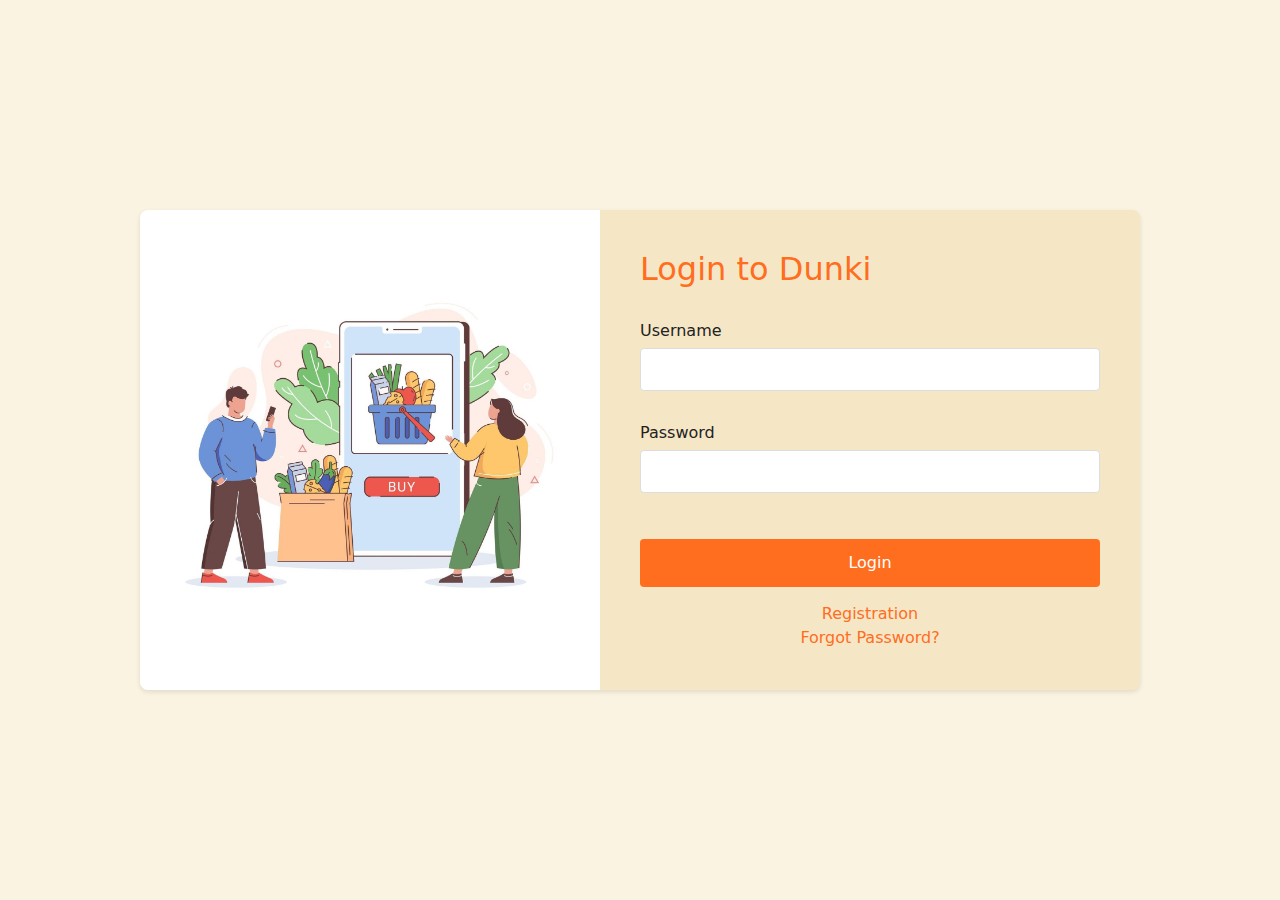
<file: index.html>
<!DOCTYPE html>
<html lang="en">
<head>
    <meta charset="UTF-8">
    <meta name="viewport" content="width=device-width, initial-scale=1.0">
    <title>Login - Dunki</title>
    <link href="https://cdn.jsdelivr.net/npm/bootstrap@5.3.2/dist/css/bootstrap.min.css" rel="stylesheet">
    <link rel="stylesheet" href="styles.css">
    <link rel="icon" href="fevicon.png" type="image/png">
    <style>
        .loader {
            position: fixed;
            top: 0;
            left: 0;
            width: 100%;
            height: 100%;
            background: var(--bg-color);
            display: flex;
            justify-content: center;
            align-items: center;
            z-index: 9999;
        }
        .glowing-text {
            font-size: 4rem;
            font-weight: bold;
            animation: glow 1.5s infinite alternate;
            background: linear-gradient(90deg, #ff6d1f, #ff8f4f);
            -webkit-background-clip: text;
            -webkit-text-fill-color: transparent;
        }
        .login-wrapper {
            display: flex;
            align-items: center;
            justify-content: center;
            min-height: 100vh;
            background-color: var(--bg-color);
        }
        .login-container {
            display: flex;
            background-color: var(--card-bg-color);
            border-radius: 8px;
            box-shadow: 0 2px 5px rgba(0,0,0,0.1);
            overflow: hidden;
            max-width: 1000px;
            width: 100%;
        }
        .login-image {
            flex: 1;
            background-image: url('login.jpg');
            background-size: contain;
            background-position: center;
            background-repeat: no-repeat;
            min-height: 100%;
            width: 100%;
            display: flex;
            background-color: white; 
        }
        .login-form {
            flex: 1;
            padding: 40px;
        }
        .login-form h2 {
            color: var(--primary-color);
            margin-bottom: 30px;
        }
        .form-group {
            margin-bottom: 30px;
        }
        .form-group label {
            display: block;
            margin-bottom: 5px;
            font-weight: 500;
        }
        .form-group input {
            width: 100%;
            padding: 10px;
            border: 1px solid #ddd;
            border-radius: 4px;
            font-size: 14px;
        }
        .form-group input:focus {
            border-color: var(--primary-color);
            outline: none;
        }
        .login-btn {
            background-color: var(--primary-color);
            color: white;
            border: none;
            padding: 12px 24px;
            border-radius: 4px;
            cursor: pointer;
            width: 100%;
            font-size: 16px;
            transition: background-color 0.3s ease;
        }
        .login-btn:hover {
            background-color: #e65e1b;
        }
        .forgot-password {
            text-align: center;
            margin-top: 15px;
        }
        .forgot-password a {
            color: var(--primary-color);
            text-decoration: none;
        }
        .forgot-password a:hover {
            text-decoration: underline;
        }
        @media (max-width: 768px) {
            .login-container {
                flex-direction: column;
            }
            .login-image {
                height: 200px;
            }
        }
    </style>
</head>
<body>
    <div id="loader" class="loader">
        <div class="glowing-text">Dunki</div>
    </div>
    <div class="login-wrapper">
        <div class="login-container">
            <div class="login-image"></div>
            <div class="login-form">
                <h2>Login to Dunki</h2>
                <form action="dashboard.html">
                    <div class="form-group">
                        <label for="username">Username</label>
                        <input type="text" id="username" required>
                    </div>
                    <div class="form-group">
                        <label for="password">Password</label>
                        <input type="password" id="password" required>
                    </div>
                    <button type="submit" class="login-btn">Login</button>
                </form>
                <div class="forgot-password">
                    <a href="registration.html">Registration</a><br>
                    <a href="forgot-password.html">Forgot Password?</a>
                </div>
            </div>
        </div>
    </div>

    <script src="https://code.jquery.com/jquery-3.7.1.min.js"></script>
    <script src="https://cdn.jsdelivr.net/npm/@popperjs/core@2.11.8/dist/umd/popper.min.js"></script>
    <script src="https://cdn.jsdelivr.net/npm/bootstrap@5.3.2/dist/js/bootstrap.min.js"></script>
    <script>
        $(window).on('load', function() {
            $('#loader').fadeOut('slow');
            displayCartItems();
        });
    </script>
</body>
</html>
</file>
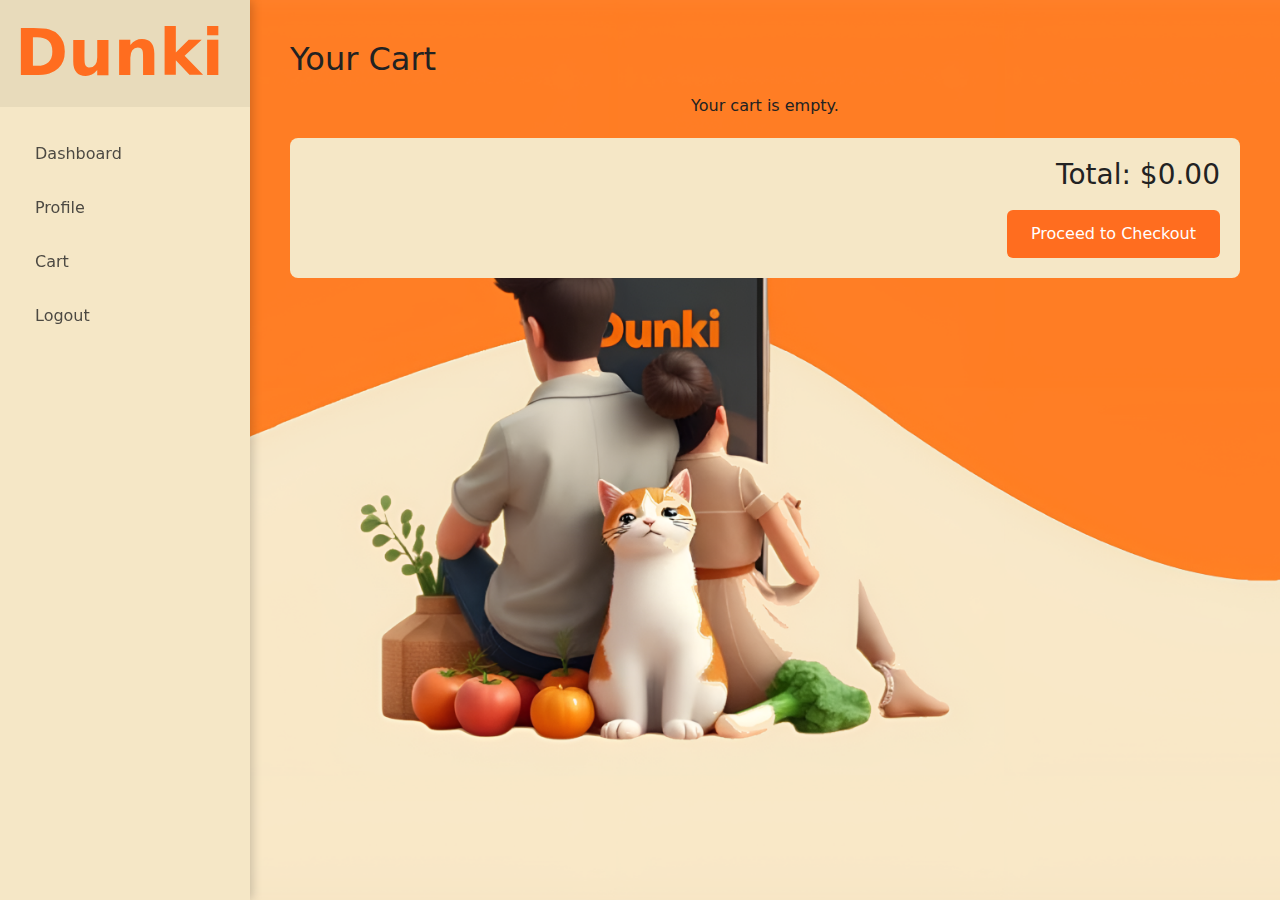
<file: cart.html>
<!DOCTYPE html>
<html lang="en">
<head>
    <meta charset="UTF-8">
    <meta name="viewport" content="width=device-width, initial-scale=1.0">
    <title>Cart - Dunki</title>
    <link href="https://cdn.jsdelivr.net/npm/bootstrap@5.3.2/dist/css/bootstrap.min.css" rel="stylesheet">
    <link rel="icon" href="fevicon.png" type="image/png">
    <link rel="stylesheet" href="styles.css">
    <style>
        .cart-item {
            display: flex;
            justify-content: space-between;
            align-items: center;
            padding: 15px;
            margin-bottom: 10px;
            background-color: var(--card-bg-color);
            border-radius: 8px;
            box-shadow: 0 2px 5px rgba(0,0,0,0.1);
        }
        .item-info h4 {
            margin: 0;
            color: var(--primary-color);
            margin-bottom: 10px;
        }
        .quantity-edit {
            display: flex;
            align-items: center;
            gap: 8px;
        }
        .quantity-edit input {
            width: 60px;
            padding: 8px;
            text-align: center;
            border: 1px solid #ddd;
            border-radius: 6px;
            font-size: 14px;
            transition: border-color 0.3s ease;
        }
        .quantity-edit input:focus {
            border-color: var(--primary-color);
            outline: none;
        }
        .quantity-edit button {
            background-color: var(--primary-color);
            color: white;
            border: none;
            padding: 8px 12px;
            border-radius: 6px;
            cursor: pointer;
            transition: background-color 0.3s ease;
        }
        .quantity-edit button:hover {
            background-color: #e65e1b;
        }
        .item-actions button {
            background-color: #ff6d1f;
            color: white;
            border: none;
            padding: 8px 12px;
            border-radius: 6px;
            cursor: pointer;
            transition: background-color 0.3s ease;
        }
        .item-actions button:hover {
            background-color: #e65e1b;
        }
        .cart-total {
            margin-top: 20px;
            padding: 20px;
            background-color: var(--card-bg-color);
            border-radius: 8px;
            text-align: right;
        }
        .checkout-btn {
            background-color: var(--primary-color);
            color: white;
            border: none;
            padding: 12px 24px;
            border-radius: 6px;
            cursor: pointer;
            margin-top: 10px;
            transition: background-color 0.3s ease;
        }
        .checkout-btn:hover {
            background-color: #e65e1b;
        }
        .glowing-text {
            font-size: 4rem;
            font-weight: bold;
            animation: glow 1.5s infinite alternate;
            background: linear-gradient(90deg, #ff6d1f, #ff8f4f);
            -webkit-background-clip: text;
            -webkit-text-fill-color: transparent;
        }
    </style>
</head>
<body style="background-image: url('background3.png'); background-size: cover; background-position: center;">
    <div id="loader" class="loader">
        <div class="glowing-text">Dunki</div>
    </div>
    <button class="nav-toggle" id="navToggle" aria-label="Toggle navigation">
        <svg xmlns="http://www.w3.org/2000/svg" width="24" height="24" viewBox="0 0 24 24" fill="none" stroke="currentColor" stroke-width="2" stroke-linecap="round" stroke-linejoin="round" class="feather feather-menu">
            <line x1="3" y1="12" x2="21" y2="12"></line>
            <line x1="3" y1="6" x2="21" y2="6"></line>
            <line x1="3" y1="18" x2="21" y2="18"></line>
        </svg>
    </button>

    <div class="dashboard-container">
        <div class="sidebar" id="sidebar">
            <h3>Dunki</h3>
            <ul class="nav flex-column">
                <li class="nav-item">
                    <a class="nav-link" href="dashboard.html">Dashboard</a>
                </li>
                <li class="nav-item">
                    <a class="nav-link" href="profile.html">Profile</a>
                </li>
                <li class="nav-item">
                    <a class="nav-link active" href="cart.html">Cart</a>
                </li>
                <li class="nav-item">
                    <a class="nav-link" href="index.html">Logout</a>
                </li>
            </ul>
        </div>

        <div class="main-content">
            <h2>Your Cart</h2>
            <div id="cart-items" class="cart-items">
                <!-- Cart items will be dynamically inserted here -->
            </div>
            <div class="cart-total">
                <h3>Total: <span id="cart-total">$0.00</span></h3>
                <button class="checkout-btn" onclick="window.location.href='checkout.html'">Proceed to Checkout</button>

            </div>
        </div>
    </div>

    <script src="https://code.jquery.com/jquery-3.7.1.min.js"></script>
    <script src="https://cdn.jsdelivr.net/npm/@popperjs/core@2.11.8/dist/umd/popper.min.js"></script>
    <script src="https://cdn.jsdelivr.net/npm/bootstrap@5.3.2/dist/js/bootstrap.min.js"></script>
    <script>
        $(window).on('load', function() {
            $('#loader').fadeOut('slow');
            displayCartItems();
        });

        function getCart() {
            const cart = localStorage.getItem('cart');
            return cart ? JSON.parse(cart) : [];
        }

        function displayCartItems() {
            const cart = getCart();
            const cartItemsContainer = $('#cart-items');
            let total = 0;
            
            cartItemsContainer.empty();
            
            if (cart.length === 0) {
                cartItemsContainer.html('<p>Your cart is empty.</p>');
                $('#cart-total').text('$0.00');
                return;
            }

            cart.forEach((item, index) => {
                const itemTotal = item.quantity * 10; // Assuming $10 per item
                total += itemTotal;
                
                const cartItem = `
                    <div class="cart-item">
                        <div class="item-info">
                            <h4>${item.product}</h4>
                            <div class="quantity-edit">
                                <button onclick="updateQuantity(${index}, ${item.quantity - 1})">-</button>
                                <input type="number" value="${item.quantity}" min="1" 
                                    onchange="updateQuantity(${index}, this.value)">
                                <button onclick="updateQuantity(${index}, ${item.quantity + 1})">+</button>
                            </div>
                        </div>
                        <div class="item-actions">
                            <button onclick="removeItem(${index})" class="remove-btn">Remove</button>
                        </div>
                        <div class="item-total">
                            $${itemTotal.toFixed(2)}
                        </div>
                    </div>
                `;
                cartItemsContainer.append(cartItem);
            });

            $('#cart-total').text('$' + total.toFixed(2));
        }

        function removeItem(index) {
            const cart = getCart();
            cart.splice(index, 1);
            localStorage.setItem('cart', JSON.stringify(cart));
            displayCartItems();
        }

        function updateQuantity(index, newQuantity) {
            const cart = getCart();
            if (newQuantity < 1) newQuantity = 1;
            cart[index].quantity = parseInt(newQuantity);
            localStorage.setItem('cart', JSON.stringify(cart));
            displayCartItems();
        }

        function checkout() {
            window.location.href = 'checkout.html';
        }

    </script>
</body>
</html>
</file>
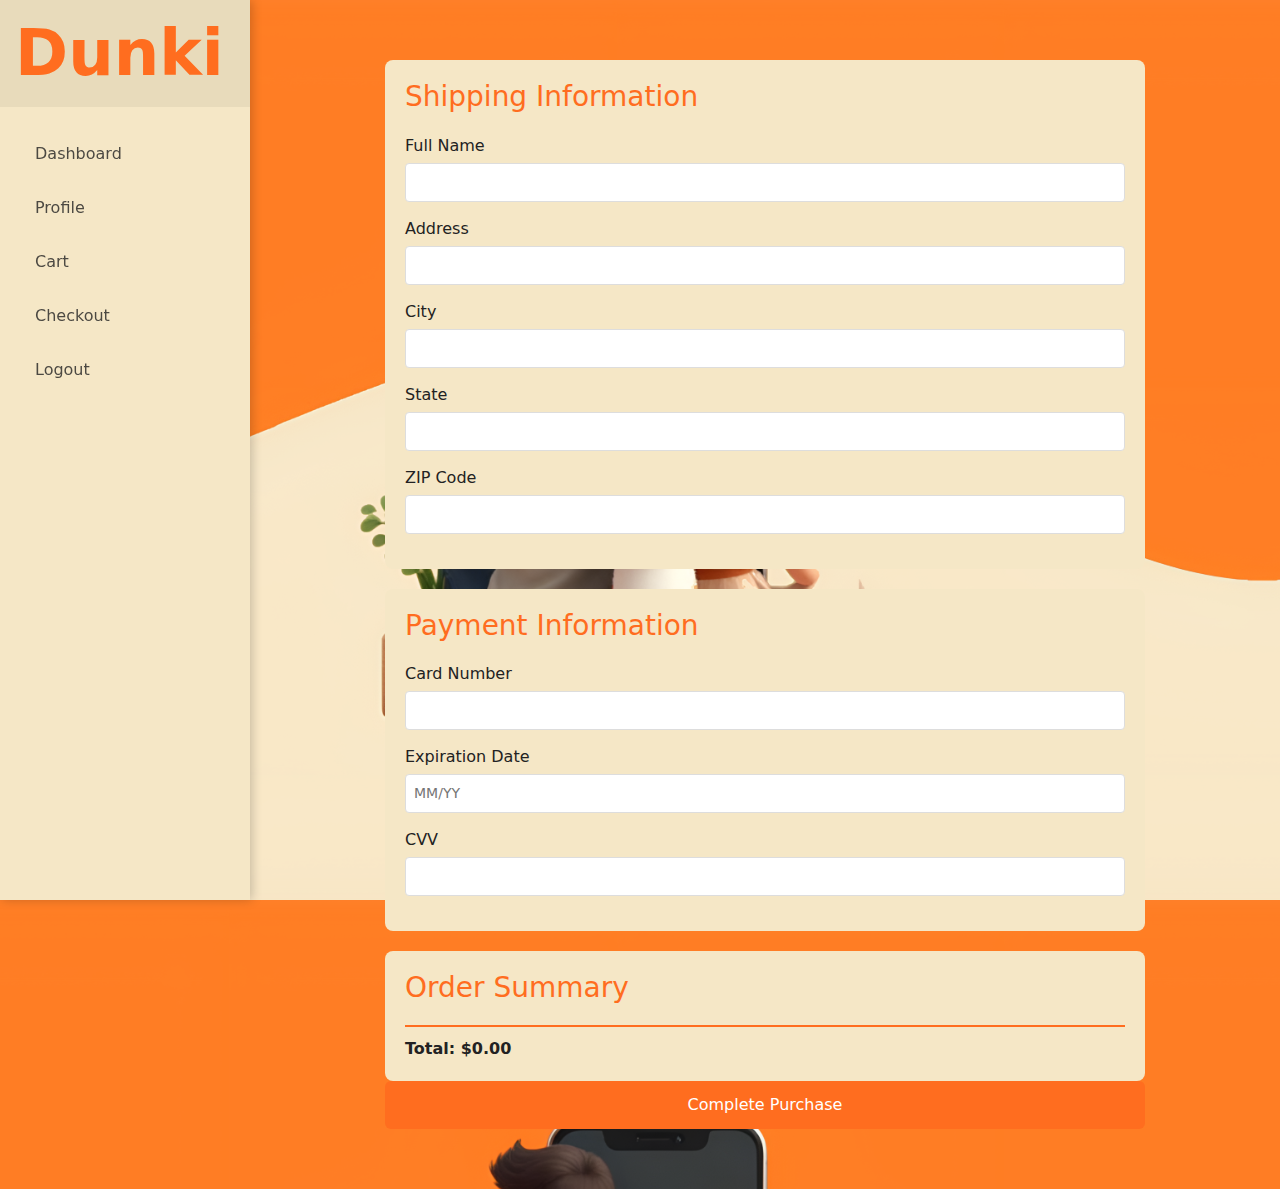
<file: checkout.html>
<!DOCTYPE html>
<html lang="en">
<head>
    <meta charset="UTF-8">
    <meta name="viewport" content="width=device-width, initial-scale=1.0">
    <title>Checkout - Dunki</title>
    <link href="https://cdn.jsdelivr.net/npm/bootstrap@5.3.2/dist/css/bootstrap.min.css" rel="stylesheet">
    <link rel="stylesheet" href="styles.css">
    <style>
        .checkout-container {
            max-width: 800px;
            margin: 0 auto;
            padding: 20px;
        }
        .form-section {
            background-color: var(--card-bg-color);
            padding: 20px;
            border-radius: 8px;
            margin-bottom: 20px;
        }
        .form-section h3 {
            color: var(--primary-color);
            margin-bottom: 20px;
        }
        .form-group {
            margin-bottom: 15px;
        }
        .form-group label {
            display: block;
            margin-bottom: 5px;
            font-weight: 500;
        }
        .form-group input,
        .form-group select {
            width: 100%;
            padding: 8px;
            border: 1px solid #ddd;
            border-radius: 4px;
            font-size: 14px;
        }
        .form-group input:focus,
        .form-group select:focus {
            border-color: var(--primary-color);
            outline: none;
        }
        .checkout-btn {
            background-color: var(--primary-color);
            color: white;
            border: none;
            padding: 12px 24px;
            border-radius: 6px;
            cursor: pointer;
            width: 100%;
            font-size: 16px;
            transition: background-color 0.3s ease;
        }
        .checkout-btn:hover {
            background-color: #e65e1b;
        }
        .order-summary {
            background-color: var(--card-bg-color);
            padding: 20px;
            border-radius: 8px;
        }
        .order-summary h3 {
            color: var(--primary-color);
            margin-bottom: 20px;
        }
        .order-item {
            display: flex;
            justify-content: space-between;
            padding: 10px 0;
            border-bottom: 1px solid #eee;
        }
        .order-total {
            font-weight: bold;
            margin-top: 15px;
            padding-top: 10px;
            border-top: 2px solid var(--primary-color);
        }
    </style>
</head>
<body style="background-image: url('background3.png'); background-size: cover; background-position: center;">
    <div id="loader" class="loader">
        <div class="glowing-text">Dunki</div>
    </div>

    <div class="dashboard-container">
        <div class="sidebar" id="sidebar">
            <h3>Dunki</h3>
            <ul class="nav flex-column">
                <li class="nav-item">
                    <a class="nav-link" href="dashboard.html">Dashboard</a>
                </li>
                <li class="nav-item">
                    <a class="nav-link" href="profile.html">Profile</a>
                </li>
                <li class="nav-item">
                    <a class="nav-link" href="cart.html">Cart</a>
                </li>
                <li class="nav-item">
                    <a class="nav-link active" href="checkout.html">Checkout</a>
                </li>
                <li class="nav-item">
                    <a class="nav-link" href="index.html">Logout</a>
                </li>
            </ul>
        </div>

        <div class="main-content">
            <div class="checkout-container">
                <div class="form-section">
                    <h3>Shipping Information</h3>
                    <div class="form-group">
                        <label for="fullName">Full Name</label>
                        <input type="text" id="fullName" required>
                    </div>
                    <div class="form-group">
                        <label for="address">Address</label>
                        <input type="text" id="address" required>
                    </div>
                    <div class="form-group">
                        <label for="city">City</label>
                        <input type="text" id="city" required>
                    </div>
                    <div class="form-group">
                        <label for="state">State</label>
                        <input type="text" id="state" required>
                    </div>
                    <div class="form-group">
                        <label for="zip">ZIP Code</label>
                        <input type="text" id="zip" required>
                    </div>
                </div>

                <div class="form-section">
                    <h3>Payment Information</h3>
                    <div class="form-group">
                        <label for="cardNumber">Card Number</label>
                        <input type="text" id="cardNumber" required>
                    </div>
                    <div class="form-group">
                        <label for="expiry">Expiration Date</label>
                        <input type="text" id="expiry" placeholder="MM/YY" required>
                    </div>
                    <div class="form-group">
                        <label for="cvv">CVV</label>
                        <input type="text" id="cvv" required>
                    </div>
                </div>

                <div class="order-summary">
                    <h3>Order Summary</h3>
                    <div id="order-items">
                        <!-- Order items will be dynamically inserted here -->
                    </div>
                    <div class="order-total">
                        Total: <span id="order-total">$0.00</span>
                    </div>
                </div>

                <button class="checkout-btn" onclick="processPayment()">Complete Purchase</button>
            </div>
        </div>
    </div>

    <script src="https://code.jquery.com/jquery-3.7.1.min.js"></script>
    <script src="https://cdn.jsdelivr.net/npm/@popperjs/core@2.11.8/dist/umd/popper.min.js"></script>
    <script src="https://cdn.jsdelivr.net/npm/bootstrap@5.3.2/dist/js/bootstrap.min.js"></script>
    <script>
        $(window).on('load', function() {
            $('#loader').fadeOut('slow');
            loadOrderSummary();
        });

        function loadOrderSummary() {
            const cart = JSON.parse(localStorage.getItem('cart') || '[]');
            const orderItemsContainer = $('#order-items');
            let total = 0;

            orderItemsContainer.empty();

            cart.forEach(item => {
                const itemTotal = item.quantity * 10; // Assuming $10 per item
                total += itemTotal;
                
                const orderItem = `
                    <div class="order-item">
                        <span>${item.product}</span>
                        <span>${item.quantity} x $10.00</span>
                    </div>
                `;
                orderItemsContainer.append(orderItem);
            });

            $('#order-total').text('$' + total.toFixed(2));
        }

        function processPayment() {
            // Basic validation
            const requiredFields = ['#fullName', '#address', '#city', '#state', '#zip', '#cardNumber', '#expiry', '#cvv'];
            let isValid = true;

            requiredFields.forEach(selector => {
                if (!$(selector).val()) {
                    isValid = false;
                    $(selector).css('border-color', 'red');
                } else {
                    $(selector).css('border-color', '#ddd');
                }
            });

            if (isValid) {
                alert('Payment processed successfully!');
                localStorage.removeItem('cart');
                window.location.href = 'dashboard.html';
            } else {
                alert('Please fill out all required fields.');
            }
        }
    </script>
</body>
</html>
</file>
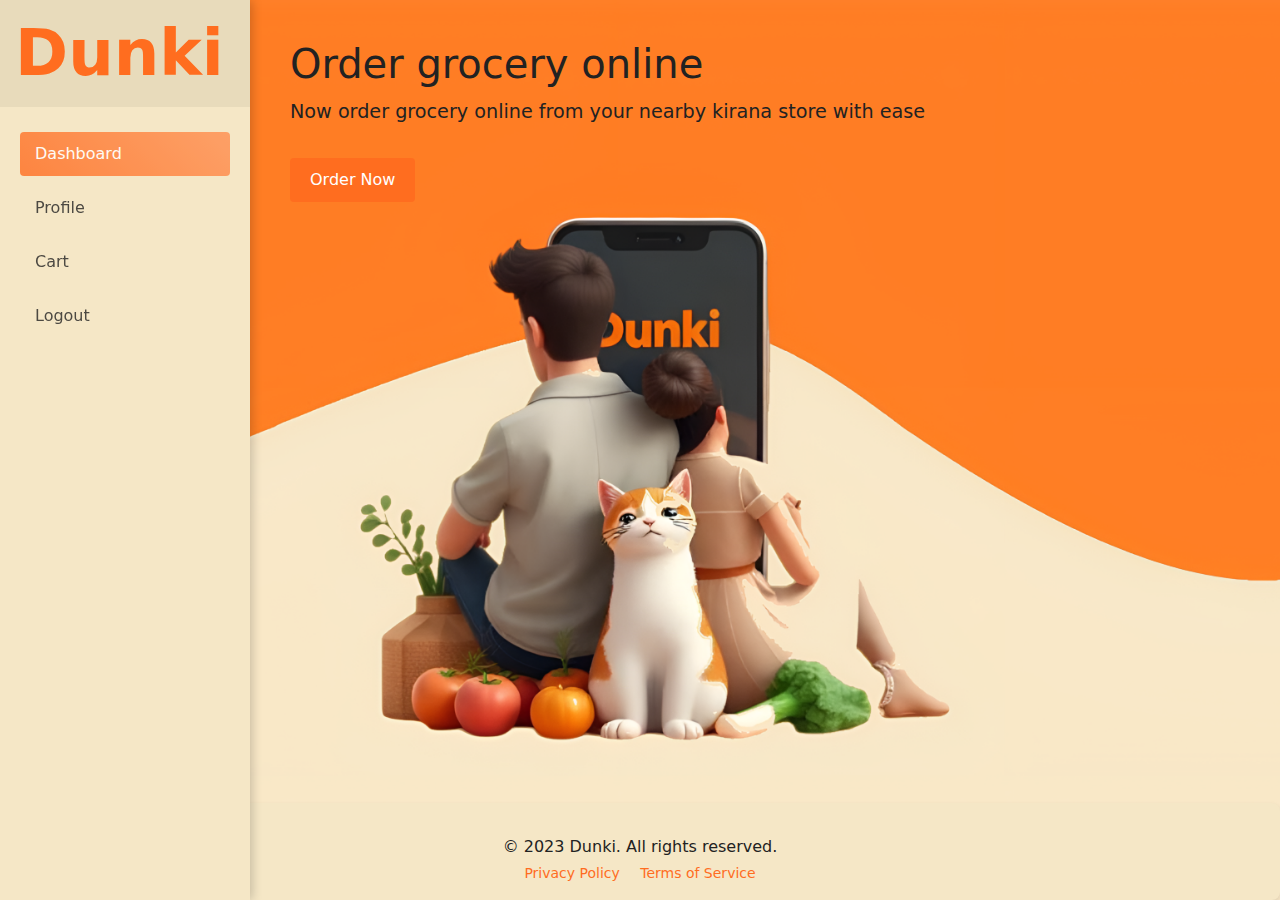
<file: dashboard.html>
<!DOCTYPE html>
<html lang="en">
<head>
    <meta charset="UTF-8">
    <meta name="viewport" content="width=device-width, initial-scale=1.0">
    <title>Dashboard - Dunki</title>
    <link href="https://cdn.jsdelivr.net/npm/bootstrap@5.3.2/dist/css/bootstrap.min.css" rel="stylesheet">
    <link rel="icon" href="fevicon.png" type="image/png">
    <link rel="stylesheet" href="styles.css">

    <style>
        .loader {
            position: fixed;
            top: 0;
            left: 0;
            width: 100%;
            height: 100%;
            background: var(--bg-color);
            display: flex;
            justify-content: center;
            align-items: center;
            z-index: 9999;
        }
        .glowing-text {
            font-size: 4rem;
            font-weight: bold;
            animation: glow 1.5s infinite alternate;
            background: linear-gradient(90deg, #ff6d1f, #ff8f4f);
            -webkit-background-clip: text;
            -webkit-text-fill-color: transparent;
        }
       
        @keyframes glow {
            from {
                text-shadow: 0 0 10px var(--primary-color), 0 0 20px var(--primary-color);
            }
            to {
                text-shadow: 0 0 20px var(--primary-color), 0 0 40px var(--primary-color);
            }
        }
        .dashboard-container {
            padding: 20px;
        }
        .sidebar {
            position: fixed;
            top: 0;
            left: 0;
            height: 100vh;
            width: 250px;
            background: var(--card-bg-color);
            padding: 20px;
            box-shadow: 2px 0 10px rgba(0,0,0,0.2);
            transition: transform 0.3s ease;
            z-index: 1000;
        }
    .sidebar h3 {
        color: #ff6d1f;
        padding: 15px;
        margin: -20px -20px 20px -20px;
        background: rgba(0,0,0,0.05);
        font-weight: bold;
        font-size: 4rem;
    }




    .nav-link {
        color: var(--text-color);
        padding: 10px 15px;
        margin: 5px 0;
        border-radius: 4px;
        transition: all 0.3s ease;
        opacity: 0.8;
    }

    .nav-link:hover {
        color: var(--text-color);
        background: rgba(0,0,0,0.1);
        opacity: 1;
    }

        .nav-link.active {
            color: #fff;
            background: linear-gradient(45deg, #ff6d1f, #ff8f4f);
        }
        .main-content {
            margin-left: 250px;
            padding: 20px;
            transition: margin 0.3s ease;
        }
        .nav-toggle {
            display: none;
            position: fixed;
            top: 20px;
            left: 20px;
            z-index: 1100;
            background: linear-gradient(45deg, #ff6d1f, #ff8f4f);
            border: none;
            color: white;
            padding: 10px 15px;
            border-radius: 4px;
            cursor: pointer;
            font-size: 1.2rem;
            transition: all 0.3s ease;
            box-shadow: 0 2px 5px rgba(0,0,0,0.2);
        }
        .coming-soon {
            text-align: center;
            padding: 40px;
            margin-top: 40px;
            background: rgba(255,255,255,0.05);
            border-radius: 8px;
        }
        .coming-soon h2 {
            font-size: 2.5rem;
            margin-bottom: 20px;
            background: linear-gradient(45deg, #ff6d1f, #ff8f4f);
            -webkit-background-clip: text;
            -webkit-text-fill-color: transparent;
        }
        .coming-soon p {
            color: #bdc3c7;
            font-size: 1.2rem;
        }
        .popup {
            display: none;
            position: fixed;
            top: 0;
            left: 0;
            width: 100%;
            height: 100%;
            background-color: rgba(0,0,0,0.5);
            z-index: 10000;
        }
        .popup-content {
            position: absolute;
            top: 50%;
            left: 50%;
            transform: translate(-50%, -50%);
            background-color: var(--card-bg-color);
            padding: 30px;
            border-radius: 8px;
            box-shadow: 0 2px 10px rgba(0,0,0,0.2);
            width: 400px;
            max-width: 90%;
        }
        .popup-buttons {
            display: flex;
            flex-direction: column;
            gap: 15px;
            margin-top: 20px;
        }
        .popup-btn {
            width: 100%;
            padding: 10px;
            background-color: var(--primary-color);
            color: white;
            border: none;
            border-radius: 4px;
            text-align: center;
            text-decoration: none;
            cursor: pointer;
            transition: background-color 0.3s ease;
        }
        .popup-btn:hover {
            background-color: #e65e1b;
        }
        .close-btn {
            position: absolute;
            top: 15px;
            right: 15px;
            cursor: pointer;
            font-size: 1.5rem;
            color: #666;
        }
        .close-btn:hover {
            color: #333;
        }

        @media (max-width: 768px) {
            .sidebar {
                transform: translateX(-100%);
            }
            .sidebar.open {
                transform: translateX(0);
            }
            .main-content {
                margin-left: 0;
            }
            .nav-toggle {
                display: block;
                font-size: 1rem;
                padding: 8px 12px;
                background: var(--primary-color);
            }
        }
        .card {
            margin-bottom: 20px;
            border: none;
            box-shadow: 0 2px 5px rgba(0,0,0,0.1);
        }
    </style>
</head>
<body style="background-image: url('background3.png'); background-size: cover; background-position: center;">

    <div id="loader" class="loader">
        <div class="glowing-text">Dunki</div>
    </div>

    <button class="nav-toggle" id="navToggle" aria-label="Toggle navigation">
        <svg xmlns="http://www.w3.org/2000/svg" width="24" height="24" viewBox="0 0 24 24" fill="none" stroke="currentColor" stroke-width="2" stroke-linecap="round" stroke-linejoin="round" class="feather feather-menu">
            <line x1="3" y1="12" x2="21" y2="12"></line>
            <line x1="3" y1="6" x2="21" y2="6"></line>
            <line x1="3" y1="18" x2="21" y2="18"></line>
        </svg>
    </button>

        <div class="dashboard-container">
            <div class="grocery-section main-content">
                <h1 class="grocery-heading">Order grocery online</h1>
                <p class="grocery-text">Now order grocery online from your nearby kirana store with ease</p>
                <button class="grocery-btn" onclick="showPopup()">Order Now</button>
                <div id="groceryPopup" class="popup">
                    <div class="popup-content">
                        <span class="close-btn" onclick="closePopup()">&times;</span>
                        <h3>Order Now!</h3>
                        <div class="popup-buttons">
                            <p>Got you own list? Upload it...</p>
                            <a href="upload.html" class="popup-btn">Upload List</a>
                            <p>Not sure what to buy? Explore products...</p>
                            <a href="explore-products.html" class="popup-btn">Explore Products</a>
                        </div>


                    </div>
                </div>
            </div>


            <div class="sidebar" id="sidebar">

            <h3>Dunki</h3>
            <ul class="nav flex-column">
                <li class="nav-item">
                    <a class="nav-link active" href="dashboard.html">Dashboard</a>
                </li>
                <li class="nav-item">
                    <a class="nav-link" href="profile.html">Profile</a>
                </li>
                <li class="nav-item">
                    <a class="nav-link", href="cart.html">Cart</a>
                </li>
                <li class="nav-item">
                    <a class="nav-link" href="index.html">Logout</a>
                </li>
            </ul>
        </div>

        
    </div>

    <script src="https://code.jquery.com/jquery-3.7.1.min.js"></script>
    <script src="https://cdn.jsdelivr.net/npm/@popperjs/core@2.11.8/dist/umd/popper.min.js"></script>
    <script src="https://cdn.jsdelivr.net/npm/bootstrap@5.3.2/dist/js/bootstrap.min.js"></script>
    <script>
        function showPopup() {
            document.getElementById('groceryPopup').style.display = 'block';
        }

        function closePopup() {
            document.getElementById('groceryPopup').style.display = 'none';
        }

        $(window).on('load', function() {

            $('#loader').fadeOut('slow');
        });

        $(document).ready(function() {
            const navToggle = $('#navToggle');
            const sidebar = $('#sidebar');

            navToggle.on('click', function() {
                sidebar.toggleClass('open');
            });

            $(document).on('click', function(e) {
                if ($(window).width() <= 768 && 
                    !$(e.target).closest('#sidebar').length && 
                    !$(e.target).closest('#navToggle').length) {
                    sidebar.removeClass('open');
                }
            });
        });
    </script>
    <footer class="footer">
        <div class="container-fluid">
            <p class="mb-1">&copy; 2023 Dunki. All rights reserved.</p>
            <div class="text-muted small">
                <a href="#" class="text-decoration-none me-3">Privacy Policy</a>
                <a href="#" class="text-decoration-none">Terms of Service</a>
            </div>
        </div>
    </footer>
</body>
</html>
</file>
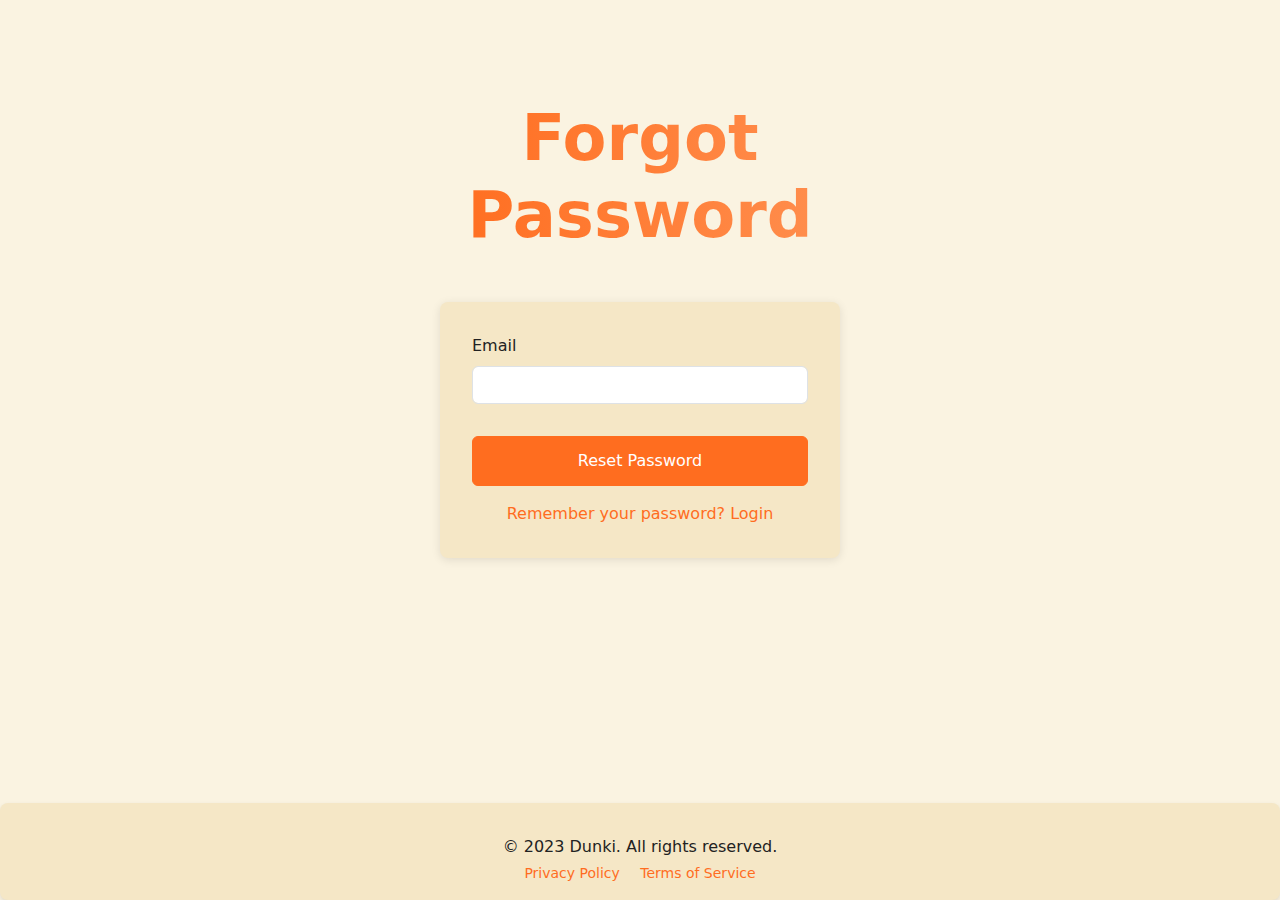
<file: forgot-password.html>
<!DOCTYPE html>
<html lang="en">
<head>
    <meta charset="UTF-8">
    <meta name="viewport" content="width=device-width, initial-scale=1.0">
    <title>Forgot Password</title>
    <link href="https://cdn.jsdelivr.net/npm/bootstrap@5.3.2/dist/css/bootstrap.min.css" rel="stylesheet">
    <link rel="icon" href="fevicon.png" type="image/png">
    <link rel="stylesheet" href="styles.css">

    <style>
        .loader {
            position: fixed;
            top: 0;
            left: 0;
            width: 100%;
            height: 100%;
            background: var(--bg-color);
            display: flex;
            justify-content: center;
            align-items: center;
            z-index: 9999;
        }
        .glowing-text {
            font-size: 4rem;
            font-weight: bold;
            animation: glow 1.5s infinite alternate;
            background: linear-gradient(90deg, #ff6d1f, #ff8f4f);
            -webkit-background-clip: text;
            -webkit-text-fill-color: transparent;
        }
        @keyframes glow {
            from {
                text-shadow: 0 0 10px var(--primary-color), 0 0 20px var(--primary-color);
            }
            to {
                text-shadow: 0 0 20px var(--primary-color), 0 0 40px var(--primary-color);
            }
        }
        .auth-container {
            max-width: 400px;
            margin: 0 auto;
            padding-top: 100px;
        }
        .auth-form {
            background: var(--card-bg-color);
            padding: 2rem;
            border-radius: 8px;
            box-shadow: 0 2px 10px rgba(0,0,0,0.1);
        }
    </style>
</head>
<body>
    <div id="loader" class="loader">
        <div class="glowing-text">Dunki</div>
    </div>

    <div class="auth-container">
        <div class="text-center mb-5">
            <h1 class="glowing-text">Forgot Password</h1>
        </div>
        <div class="auth-form">
            <form>
                <div class="mb-3">
                    <label for="email" class="form-label">Email</label>
                    <input type="email" class="form-control" id="email" required>
                </div>
                <button type="submit" class="btn btn-primary w-100 mb-3">Reset Password</button>
                <div class="text-center">
                    <a href="index.html" class="text-decoration-none">Remember your password? Login</a>
                </div>
            </form>
        </div>
    </div>

    <script src="https://code.jquery.com/jquery-3.7.1.min.js"></script>
    <script src="https://cdn.jsdelivr.net/npm/@popperjs/core@2.11.8/dist/umd/popper.min.js"></script>
    <script src="https://cdn.jsdelivr.net/npm/bootstrap@5.3.2/dist/js/bootstrap.min.js"></script>
    <script>
        $(window).on('load', function() {
            $('#loader').fadeOut('slow');
        });
    </script>
    <footer class="footer">
        <div class="container-fluid">
            <p class="mb-1">&copy; 2023 Dunki. All rights reserved.</p>
            <div class="text-muted small">
                <a href="#" class="text-decoration-none me-3">Privacy Policy</a>
                <a href="#" class="text-decoration-none">Terms of Service</a>
            </div>
        </div>
    </footer>
</body>
</html>
</file>
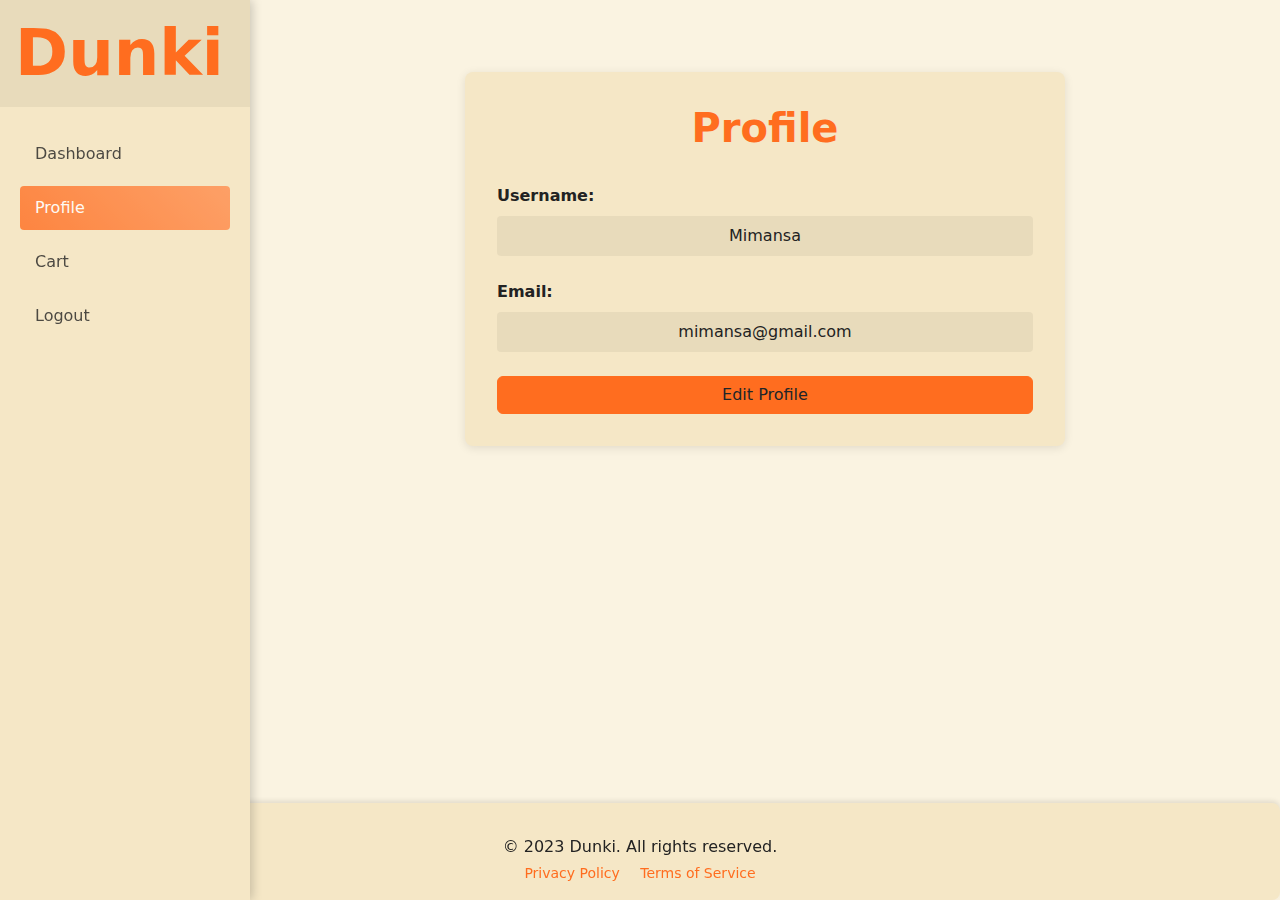
<file: profile.html>
<!DOCTYPE html>
<html lang="en">
<head>
    <meta charset="UTF-8">
    <meta name="viewport" content="width=device-width, initial-scale=1.0">
    <title>Profile - Dunki</title>
    <link href="https://cdn.jsdelivr.net/npm/bootstrap@5.3.2/dist/css/bootstrap.min.css" rel="stylesheet">
    <link rel="icon" href="fevicon.png" type="image/png">
    <link rel="stylesheet" href="styles.css">

    <style>
        .sidebar {
            position: fixed;
            top: 0;
            left: 0;
            height: 100vh;
            width: 250px;
            background: var(--card-bg-color);
            padding: 20px;
            box-shadow: 2px 0 10px rgba(0,0,0,0.2);
            transition: transform 0.3s ease;
            z-index: 1000;
        }
        .sidebar h3 {
            color: #ff6d1f;
            padding: 15px;
            margin: -20px -20px 20px -20px;
            background: rgba(0,0,0,0.05);
            font-weight: bold;
            font-size: 4rem;
        }
        .nav-link {
            color: var(--text-color);
            padding: 10px 15px;
            margin: 5px 0;
            border-radius: 4px;
            transition: all 0.3s ease;
            opacity: 0.8;
        }
        .nav-link:hover {
            color: var(--text-color);
            background: rgba(0,0,0,0.1);
            opacity: 1;
        }
        .nav-link.active {
            color: #fff;
            background: linear-gradient(45deg, #ff6d1f, #ff8f4f);
        }
        .main-content {
            margin-left: 250px;
            padding: 20px;
            transition: margin 0.3s ease;
        }
        .nav-toggle {
            display: none;
            position: fixed;
            top: 20px;
            left: 20px;
            z-index: 1100;
            background: linear-gradient(45deg, #ff6d1f, #ff8f4f);
            border: none;
            color: white;
            padding: 10px 15px;
            border-radius: 4px;
            cursor: pointer;
            font-size: 1.2rem;
            transition: all 0.3s ease;
            box-shadow: 0 2px 5px rgba(0,0,0,0.2);
        }
        .footer {
            position: fixed;
            bottom: 0;
            left: 0;
            width: 100%;
            background-color: var(--card-bg-color);
            padding: 1rem 0;
            box-shadow: 0 -2px 5px rgba(0,0,0,0.1);
            z-index: 900;
        }

        .profile-container {
            max-width: 600px;
            margin: 2rem auto;
            padding: 2rem;
            background-color: var(--card-bg-color);
            border-radius: 8px;
            box-shadow: 0 2px 10px rgba(0,0,0,0.1);
        }
        .profile-header {
            text-align: center;
            margin-bottom: 2rem;
        }
        .profile-header h1 {
            color: var(--primary-color);
            font-size: 2.5rem;
            font-weight: bold;
        }
        .profile-info {
            margin-bottom: 1.5rem;
        }
        .profile-info label {
            font-weight: bold;
            color: var(--text-color);
        }
        .profile-info p {
            color: var(--text-color);
            background: rgba(0,0,0,0.05);
            padding: 0.5rem;
            border-radius: 4px;
            margin: 0.5rem 0 0 0;
        }
        .btn-edit {
            background-color: var(--primary-color);
            border-color: var(--primary-color);
        }
        .btn-edit:hover {
            background-color: #e65e1b;
            border-color: #e65e1b;
        }
        @media (max-width: 768px) {
            .sidebar {
                transform: translateX(-100%);
            }
            .sidebar.open {
                transform: translateX(0);
            }
            .main-content {
                margin-left: 0;
            }
            .nav-toggle {
                display: block;
                font-size: 1rem;
                padding: 8px 12px;
                background: var(--primary-color);
            }
            .profile-container {
                margin: 1rem;
                padding: 1rem;
            }
            .profile-header h1 {
                font-size: 2rem;
            }
        }
    </style>
</head>
<body>
    <div class="loader">
        <div class="glowing-text">Dunki</div>
    </div>

    <button class="nav-toggle" id="navToggle" aria-label="Toggle navigation">
        <svg xmlns="http://www.w3.org/2000/svg" width="24" height="24" viewBox="0 0 24 24" fill="none" stroke="currentColor" stroke-width="2" stroke-linecap="round" stroke-linejoin="round" class="feather feather-menu">
            <line x1="3" y1="12" x2="21" y2="12"></line>
            <line x1="3" y1="6" x2="21" y2="6"></line>
            <line x1="3" y1="18" x2="21" y2="18"></line>
        </svg>
    </button>

    <div class="dashboard-container">
        <div class="sidebar" id="sidebar">
            <h3>Dunki</h3>
            <ul class="nav flex-column">
                <li class="nav-item">
                    <a class="nav-link" href="dashboard.html">Dashboard</a>
                </li>
                <li class="nav-item">
                    <a class="nav-link active" href="profile.html">Profile</a>
                </li>
                <li class="nav-item">
                    <a class="nav-link" href="cart.html">Cart</a>
                </li>
                <li class="nav-item">
                    <a class="nav-link" href="index.html">Logout</a>
                </li>
            </ul>
        </div>

        <div class="main-content">
            <div class="profile-container">
                <div class="profile-header">
                    <h1>Profile</h1>
                </div>
                <div class="profile-info">
                    <label for="username">Username:</label>
                    <p id="username">Mimansa</p>
                </div>
                <div class="profile-info">
                    <label for="email">Email:</label>
                    <p id="email">mimansa@gmail.com</p>
                </div>
                <button class="btn btn-edit w-100">Edit Profile</button>
            </div>
        </div>
    </div>

  

    <script src="https://code.jquery.com/jquery-3.7.1.min.js"></script>
    <script src="https://cdn.jsdelivr.net/npm/@popperjs/core@2.11.8/dist/umd/popper.min.js"></script>
    <script src="https://cdn.jsdelivr.net/npm/bootstrap@5.3.2/dist/js/bootstrap.min.js"></script>
    <script>
        $(window).on('load', function() {
            $('.loader').fadeOut('slow');
        });
        $(document).ready(function() {
            const navToggle = $('#navToggle');
            const sidebar = $('#sidebar');

            navToggle.on('click', function() {
                sidebar.toggleClass('open');
            });

            $(document).on('click', function(e) {
                if ($(window).width() <= 768 && 
                    !$(e.target).closest('#sidebar').length && 
                    !$(e.target).closest('#navToggle').length) {
                    sidebar.removeClass('open');
                }
            });
        });
    </script>
    <footer class="footer">
        <div class="container-fluid">
            <div class="row">
                <div class="col-12 text-center">
                    <p class="mb-1">&copy; 2023 Dunki. All rights reserved.</p>
                    <div class="text-muted small">
                        <a href="#" class="text-decoration-none me-3">Privacy Policy</a>
                        <a href="#" class="text-decoration-none">Terms of Service</a>
                    </div>
                </div>
            </div>
        </div>
    </footer>
</body>
</html>
</file>
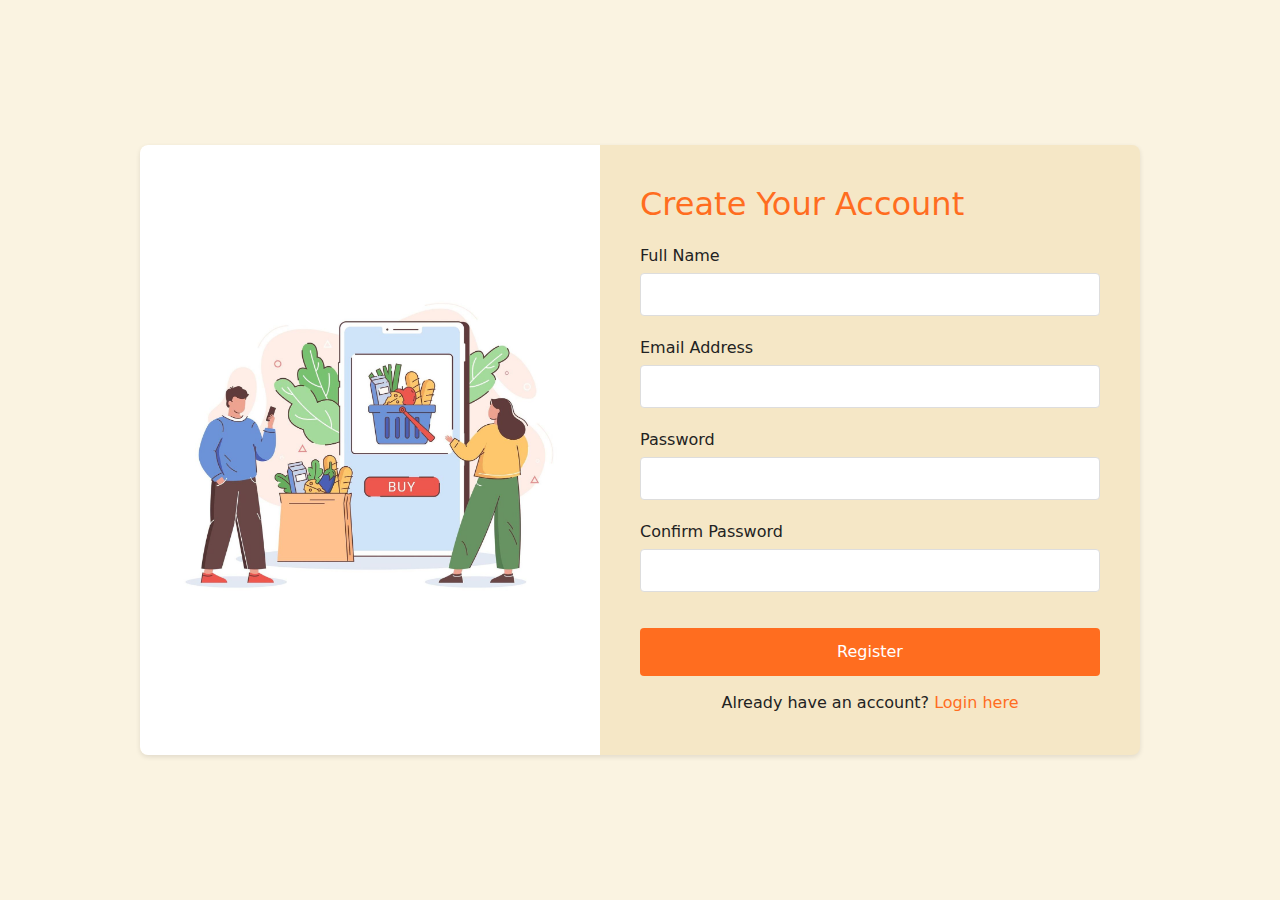
<file: registration.html>
<!DOCTYPE html>
<html lang="en">
<head>
    <meta charset="UTF-8">
    <meta name="viewport" content="width=device-width, initial-scale=1.0">
    <title>Register - Dunki</title>
    <link href="https://cdn.jsdelivr.net/npm/bootstrap@5.3.2/dist/css/bootstrap.min.css" rel="stylesheet">
    <link rel="icon" href="fevicon.png" type="image/png">
    <link rel="stylesheet" href="styles.css">
    <style>
        .loader {
            position: fixed;
            top: 0;
            left: 0;
            width: 100%;
            height: 100%;
            background: var(--bg-color);
            display: flex;
            justify-content: center;
            align-items: center;
            z-index: 9999;
        }
        .glowing-text {
            font-size: 4rem;
            font-weight: bold;
            animation: glow 1.5s infinite alternate;
            background: linear-gradient(90deg, #ff6d1f, #ff8f4f);
            -webkit-background-clip: text;
            -webkit-text-fill-color: transparent;
        }
        .registration-wrapper {
            display: flex;
            align-items: center;
            justify-content: center;
            min-height: 100vh;
            background-color: var(--bg-color);
        }
        .registration-container {
            display: flex;
            background-color: var(--card-bg-color);
            border-radius: 8px;
            box-shadow: 0 2px 5px rgba(0,0,0,0.1);
            overflow: hidden;
            max-width: 1000px; /* Increase width */
            width: 100%;
            min-height: 600px; 
        }
        .registration-image {
            flex: 1;
            background-image: url('login.jpg');
            background-size: contain;
            background-position: center;
            background-repeat: no-repeat;
            min-height: 100%;
            width: 100%;
            display: flex;
            background-color: white;
        }
        .registration-form {
            flex: 1;
            padding: 40px;
        }
        .registration-form h2 {
            color: var(--primary-color);
            margin-bottom: 20px;
        }
        .form-group {
            margin-bottom: 20px;
        }
        .form-group label {
            display: block;
            margin-bottom: 5px;
            font-weight: 500;
        }
        .form-group input {
            width: 100%;
            padding: 10px;
            border: 1px solid #ddd;
            border-radius: 4px;
            font-size: 14px;
        }
        .form-group input:focus {
            border-color: var(--primary-color);
            outline: none;
        }
        .register-btn {
            background-color: var(--primary-color);
            color: white;
            border: none;
            padding: 12px 24px;
            border-radius: 4px;
            cursor: pointer;
            width: 100%;
            font-size: 16px;
            transition: background-color 0.3s ease;
        }
        .register-btn:hover {
            background-color: #e65e1b;
        }
        .login-link {
            text-align: center;
            margin-top: 15px;
        }
        .login-link a {
            color: var(--primary-color);
            text-decoration: none;
        }
        .login-link a:hover {
            text-decoration: underline;
        }
        @media (max-width: 768px) {
            .registration-container {
                flex-direction: column;
            }
            .registration-image {
                height: 200px;
            }
        }
    </style>
</head>
<body>
    <div id="loader" class="loader">
        <div class="glowing-text">Dunki</div>
    </div>
    <div class="registration-wrapper">
        <div class="registration-container">
            <div class="registration-image"></div>
            <div class="registration-form">
                <h2>Create Your Account</h2>
                <form action="dashboard.html">
                    <div class="form-group">
                        <label for="fullName">Full Name</label>
                        <input type="text" id="fullName" required>
                    </div>
                    <div class="form-group">
                        <label for="email">Email Address</label>
                        <input type="email" id="email" required>
                    </div>
                    <div class="form-group">
                        <label for="password">Password</label>
                        <input type="password" id="password" required>
                    </div>
                    <div class="form-group">
                        <label for="confirmPassword">Confirm Password</label>
                        <input type="password" id="confirmPassword" required>
                    </div>
                    <button type="submit" class="register-btn">Register</button>
                </form>
                <div class="login-link">
                    Already have an account? <a href="index.html">Login here</a>
                </div>
            </div>
        </div>
    </div>

    <script src="https://code.jquery.com/jquery-3.7.1.min.js"></script>
    <script src="https://cdn.jsdelivr.net/npm/@popperjs/core@2.11.8/dist/umd/popper.min.js"></script>
    <script src="https://cdn.jsdelivr.net/npm/bootstrap@5.3.2/dist/js/bootstrap.min.js"></script>
    <script>
        $(window).on('load', function() {
            $('#loader').fadeOut('slow');
            displayCartItems();
        });
    </script>
</body>
</html>
</file>
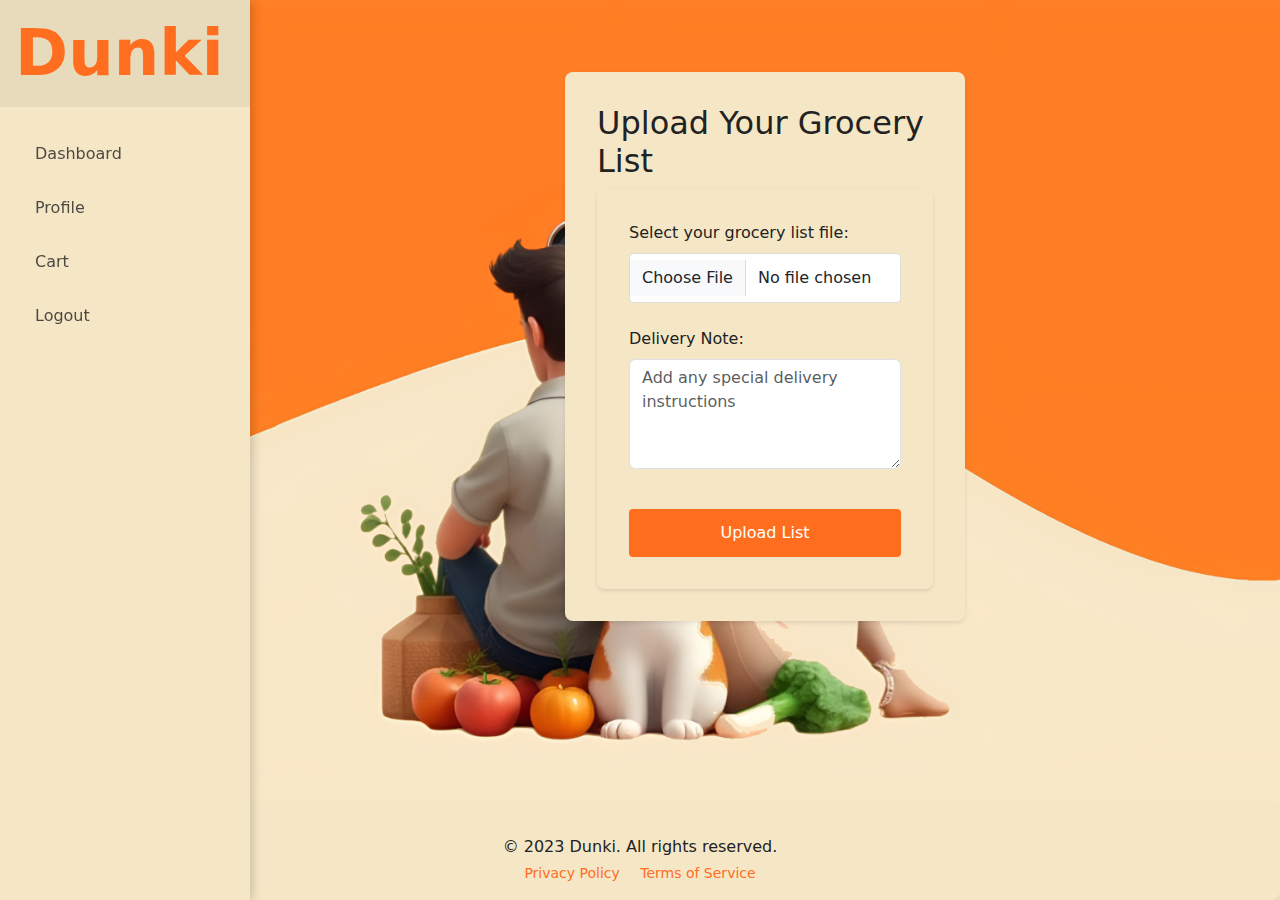
<file: upload.html>
<!DOCTYPE html>
<html lang="en">
<head>
    <meta charset="UTF-8">
    <meta name="viewport" content="width=device-width, initial-scale=1.0">
    <title>Upload List - Dunki</title>
    <link href="https://cdn.jsdelivr.net/npm/bootstrap@5.3.2/dist/css/bootstrap.min.css" rel="stylesheet">
    <link rel="icon" href="fevicon.png" type="image/png">
    <link rel="stylesheet" href="styles.css">
</head>
<body style="background-image: url('background3.png'); background-size: cover; background-position: center;">
    <div id="loader" class="loader">
        <div class="glowing-text">Dunki</div>
    </div>

    <button class="nav-toggle" id="navToggle" aria-label="Toggle navigation">
        <svg xmlns="http://www.w3.org/2000/svg" width="24" height="24" viewBox="0 0 24 24" fill="none" stroke="currentColor" stroke-width="2" stroke-linecap="round" stroke-linejoin="round" class="feather feather-menu">
            <line x1="3" y1="12" x2="21" y2="12"></line>
            <line x1="3" y1="6" x2="21" y2="6"></line>
            <line x1="3" y1="18" x2="21" y2="18"></line>
        </svg>
    </button>

    <div class="dashboard-container">
        <div class="sidebar" id="sidebar">
            <h3>Dunki</h3>
            <ul class="nav flex-column">
                <li class="nav-item">
                    <a class="nav-link" href="dashboard.html">Dashboard</a>
                </li>
                <li class="nav-item">
                    <a class="nav-link" href="profile.html">Profile</a>
                </li>
                <li class="nav-item">
                    <a class="nav-link active" href="cart.html">Cart</a>
                </li>
                <li class="nav-item">
                    <a class="nav-link" href="index.html">Logout</a>
                </li>
            </ul>
        </div>

        <div class="main-content">
            <div class="container">
                <h2>Upload Your Grocery List</h2>
                <form id="uploadForm">
                    <div class="form-group">
                        <label for="groceryList">Select your grocery list file:</label>
                        <input type="file" class="form-control" id="groceryList" accept=".txt,.pdf,.jpeg,.jpg,.png" required>
                    </div>
                    <div class="form-group">
                        <label for="deliveryNote">Delivery Note:</label>
                        <textarea class="form-control" id="deliveryNote" rows="4" cols="50" placeholder="Add any special delivery instructions"></textarea>
                    </div>
                    <button type="submit" class="btn btn-primary">Upload List</button>

                </form>
            </div>
        </div>
    </div>

    <footer class="footer">
        <div class="container-fluid">
            <p class="mb-1">&copy; 2023 Dunki. All rights reserved.</p>
            <div class="text-muted small">
                <a href="#" class="text-decoration-none me-3">Privacy Policy</a>
                <a href="#" class="text-decoration-none">Terms of Service</a>
            </div>
        </div>
    </footer>

    <script src="https://code.jquery.com/jquery-3.7.1.min.js"></script>
    <script src="https://cdn.jsdelivr.net/npm/@popperjs/core@2.11.8/dist/umd/popper.min.js"></script>
    <script src="https://cdn.jsdelivr.net/npm/bootstrap@5.3.2/dist/js/bootstrap.min.js"></script>
    <script>
        $(window).on('load', function() {
            $('#loader').fadeOut('slow');
        });

        $(document).ready(function() {
            const navToggle = $('#navToggle');
            const sidebar = $('#sidebar');

            navToggle.on('click', function() {
                sidebar.toggleClass('open');
            });

            $(document).on('click', function(e) {
                if ($(window).width() <= 768 && 
                    !$(e.target).closest('#sidebar').length && 
                    !$(e.target).closest('#navToggle').length) {
                    sidebar.removeClass('open');
                }
            });

            $('#uploadForm').submit(function(e) {
                e.preventDefault();
                const file = $('#groceryList')[0].files[0];
                if (file) {
                    alert('File uploaded successfully!');
                    // Here you would typically handle the file upload to the server
                }
            });
        });
    </script>
</body>
</html>
</file>
<file: styles.css>
:root {
    --primary-color: #ff6d1f;
    --bg-color: #faf3e1;
    --card-bg-color: #f5e7c6;
    --text-color: #222222;
}

html, body {
    height: 100%;
}

body {
    display: flex;
    flex-direction: column;
    background-color: var(--bg-color);
    color: var(--text-color);
}

.main-content {
    flex: 1;
}

footer {
    flex-shrink: 0;
    text-align: center;
    padding: 1rem 0;
    background-color: var(--card-bg-color);
    border: none;
    border-radius: 8px;
    box-shadow: 0 2px 4px rgba(0,0,0,0.1);
    margin-top: auto;
}

.btn-primary {
    background-color: var(--primary-color);
    border-color: var(--primary-color);
}

.btn-primary:hover {
    background-color: #e65e1b;
    border-color: #e65e1b;
}

.container {
    max-width: 400px;
    margin: 2rem auto;
    padding: 2rem;
    background-color: var(--card-bg-color);
    border-radius: 8px;
    box-shadow: 0 2px 4px rgba(0,0,0,0.1);
}

.form-group {
    margin-bottom: 1rem;
}

.form-group label {
    display: block;
    margin-bottom: 0.5rem;
}

.form-group input {
    width: 100%;
    padding: 0.5rem;
    border: 1px solid #ddd;
    border-radius: 4px;
}

.form-group input:focus {
    outline: none;
    border-color: var(--primary-color);
    box-shadow: 0 0 0 2px rgba(255,109,31,0.2);
}

button[type="submit"] {
    width: 100%;
    padding: 0.75rem;
    margin-top: 1rem;
}

p {
    margin-top: 1rem;
    text-align: center;
}

a {
    color: var(--primary-color);
    text-decoration: none;
}

a:hover {
    text-decoration: underline;
}

/* Loader styles */
.loader {
    position: fixed;
    top: 0;
    left: 0;
    width: 100%;
    height: 100%;
    background: var(--bg-color);
    display: flex;
    justify-content: center;
    align-items: center;
    z-index: 9999;
}

/* Glowing text animation */
.glow {
    animation: glow 1.5s infinite alternate;
}

@keyframes glow {
    from {
        text-shadow: 0 0 10px var(--primary-color), 0 0 20px var(--primary-color);
    }
    to {
        text-shadow: 0 0 20px var(--primary-color), 0 0 40px var(--primary-color);
    }
}

.dashboard-container {
    padding: 20px;
}

.sidebar {
    position: fixed;
    top: 0;
    left: 0;
    height: 100vh;
    width: 250px;
    background: var(--card-bg-color);
    padding: 20px;
    box-shadow: 2px 0 10px rgba(0,0,0,0.2);
    transition: transform 0.3s ease;
    z-index: 1000;
    color: var(--text-color);
}

.sidebar h3 {
    color: #ff6d1f;
    padding: 15px;
    margin: -20px -20px 20px -20px;
    background: rgba(0,0,0,0.05);
    font-weight: bold;
    font-size: 4rem;
}

@media (max-width: 768px) {
    .sidebar {
        transform: translateX(-100%);
    }
    .sidebar.open {
        transform: translateX(0);
    }
}


.sidebar h3 {
    color: var(--text-color);
    padding: 15px;
    margin: -20px -20px 20px -20px;
    background: rgba(0,0,0,0.05);
}

.nav-link {
    color: var(--text-color);
    padding: 10px 15px;
    margin: 5px 0;
    border-radius: 4px;
    transition: all 0.3s ease;
    opacity: 0.8;
}

.nav-link:hover {
    color: var(--text-color);
    background: rgba(0,0,0,0.1);
    opacity: 1;
}

.main-content {
    margin-left: 250px;
    padding: 20px;
    transition: margin 0.3s ease;
}

@media (max-width: 768px) {
    .sidebar {
        transform: translateX(-100%);
    }
    .sidebar.open {
        transform: translateX(0);
    }
    .main-content {
        margin-left: 0;
    }
}

/* Grocery section styles */
.grocery-text {
    text-align: left;
    margin-top: 10px;
    font-size: 1.2rem;
}

/* Popup and button styles */
.grocery-btn {
    background-color: var(--primary-color);
    color: white;
    border: none;
    padding: 10px 20px;
    border-radius: 4px;
    cursor: pointer;
    margin-top: 15px;
    font-size: 1rem;
    transition: background-color 0.3s ease;
}

.grocery-btn:hover {
    background-color: #e65e1b;
}

.popup {
    display: none;
    position: fixed;
    top: 0;
    left: 0;
    width: 100%;
    height: 100%;
    background-color: rgba(0,0,0,0.5);
    z-index: 10000;
}

.popup-content {
    position: absolute;
    top: 50%;
    left: 50%;
    transform: translate(-50%, -50%);
    background-color: var(--card-bg-color);
    padding: 20px;
    border-radius: 8px;
    box-shadow: 0 2px 10px rgba(0,0,0,0.2);
    width: 300px;
}


.close-btn {
    position: absolute;
    top: 10px;
    right: 10px;
    cursor: pointer;
    font-size: 1.5rem;
    color: #666;
}

.close-btn:hover {
    color: #333;
}

.popup-buttons {
    display: flex;
    gap: 10px;
    margin-top: 20px;
}

.popup-btn {
    flex: 1;
    padding: 8px 16px;
    background-color: var(--primary-color);
    color: white;
    border: none;
    border-radius: 4px;
    text-align: center;
    text-decoration: none;
    cursor: pointer;
    transition: background-color 0.3s ease;
}

.popup-btn:hover {
    background-color: #e65e1b;
}

/* Explore Products Page Styles */
.product-grid {
    display: grid;
    grid-template-columns: repeat(4, 1fr);
    gap: 20px;
    margin: 20px;
    padding: 0;
    width: calc(100% - 40px);
}



.product-card {
    background-color: var(--card-bg-color);
    padding: 20px;
    border-radius: 8px;
    box-shadow: 0 2px 4px rgba(0,0,0,0.1);
    width: 100%;
    box-sizing: border-box;
}


.product-card h3 {
    color: var(--text-color);
    margin: 15px 0;
}

.product-image {
    width: 100%;
    height: 200px;
    overflow: hidden;
    border-radius: 8px;
    margin-bottom: 15px;
}

.product-image img {
    width: 100%;
    height: 100%;
    object-fit: cover;
    transition: transform 0.3s ease;
}

.product-image img:hover {
    transform: scale(1.05);
}


.quantity-selector {
    margin-bottom: 15px;
}

.quantity-selector label {
    display: block;
    margin-bottom: 5px;
    color: var(--text-color);
}

.quantity-selector input {
    width: 100%;
    padding: 8px;
    border: 1px solid #ddd;
    border-radius: 4px;
}

.add-to-cart {
    width: 100%;
    padding: 10px;
    background-color: var(--primary-color);
    color: white;
    border: none;
    border-radius: 4px;
    cursor: pointer;
    transition: background-color 0.3s ease;
}

.add-to-cart:hover {
    background-color: #e65e1b;
}

@media (max-width: 768px) {
    .product-grid {
        grid-template-columns: repeat(auto-fill, minmax(200px, 1fr));
    }
}


.nav-toggle {
    display: none;
    position: fixed;
    top: 20px;
    left: 20px;
    z-index: 1100;
    background: linear-gradient(45deg, #ff6d1f, #ff8f4f);
    border: none;
    color: white;
    padding: 10px 15px;
    border-radius: 4px;
    cursor: pointer;
    font-size: 1.2rem;
    transition: all 0.3s ease;
    box-shadow: 0 2px 5px rgba(0,0,0,0.2);
}

@media (max-width: 768px) {
    .nav-toggle {
        display: block;
        font-size: 1rem;
        padding: 8px 12px;
        background: var(--primary-color);
    }
}

.sidebar h3 {
    color: #ff6d1f;
    padding: 15px;
    margin: -20px -20px 20px -20px;
    background: rgba(0,0,0,0.05);
    font-weight: bold;
    font-size: 4rem;
}

@media (max-width: 768px) {
    .sidebar {
        transform: translateX(-100%);
    }
    .sidebar.open {
        transform: translateX(0);
    }
}


/* Upload page styles */
#uploadForm {
    background-color: var(--card-bg-color);
    padding: 2rem;
    border-radius: 8px;
    box-shadow: 0 2px 4px rgba(0,0,0,0.1);
}

#uploadForm .form-group {
    margin-bottom: 1.5rem;
}

#uploadForm label {
    display: block;
    margin-bottom: 0.5rem;
    font-weight: 500;
    color: var(--text-color);
}

#uploadForm input[type="file"] {
    width: 100%;
    padding: 0.75rem;
    border: 1px solid #ddd;
    border-radius: 4px;
    background-color: white;
}

#uploadForm input[type="file"]:focus {
    outline: none;
    border-color: var(--primary-color);
    box-shadow: 0 0 0 2px rgba(255,109,31,0.2);
}

#uploadForm button[type="submit"] {
    width: 100%;
    padding: 0.75rem;
    background-color: var(--primary-color);
    border: none;
    border-radius: 4px;
    color: white;
    font-weight: 500;
    cursor: pointer;
    transition: background-color 0.3s ease;
}

#uploadForm button[type="submit"]:hover {
    background-color: #e65e1b;
}
</file>
